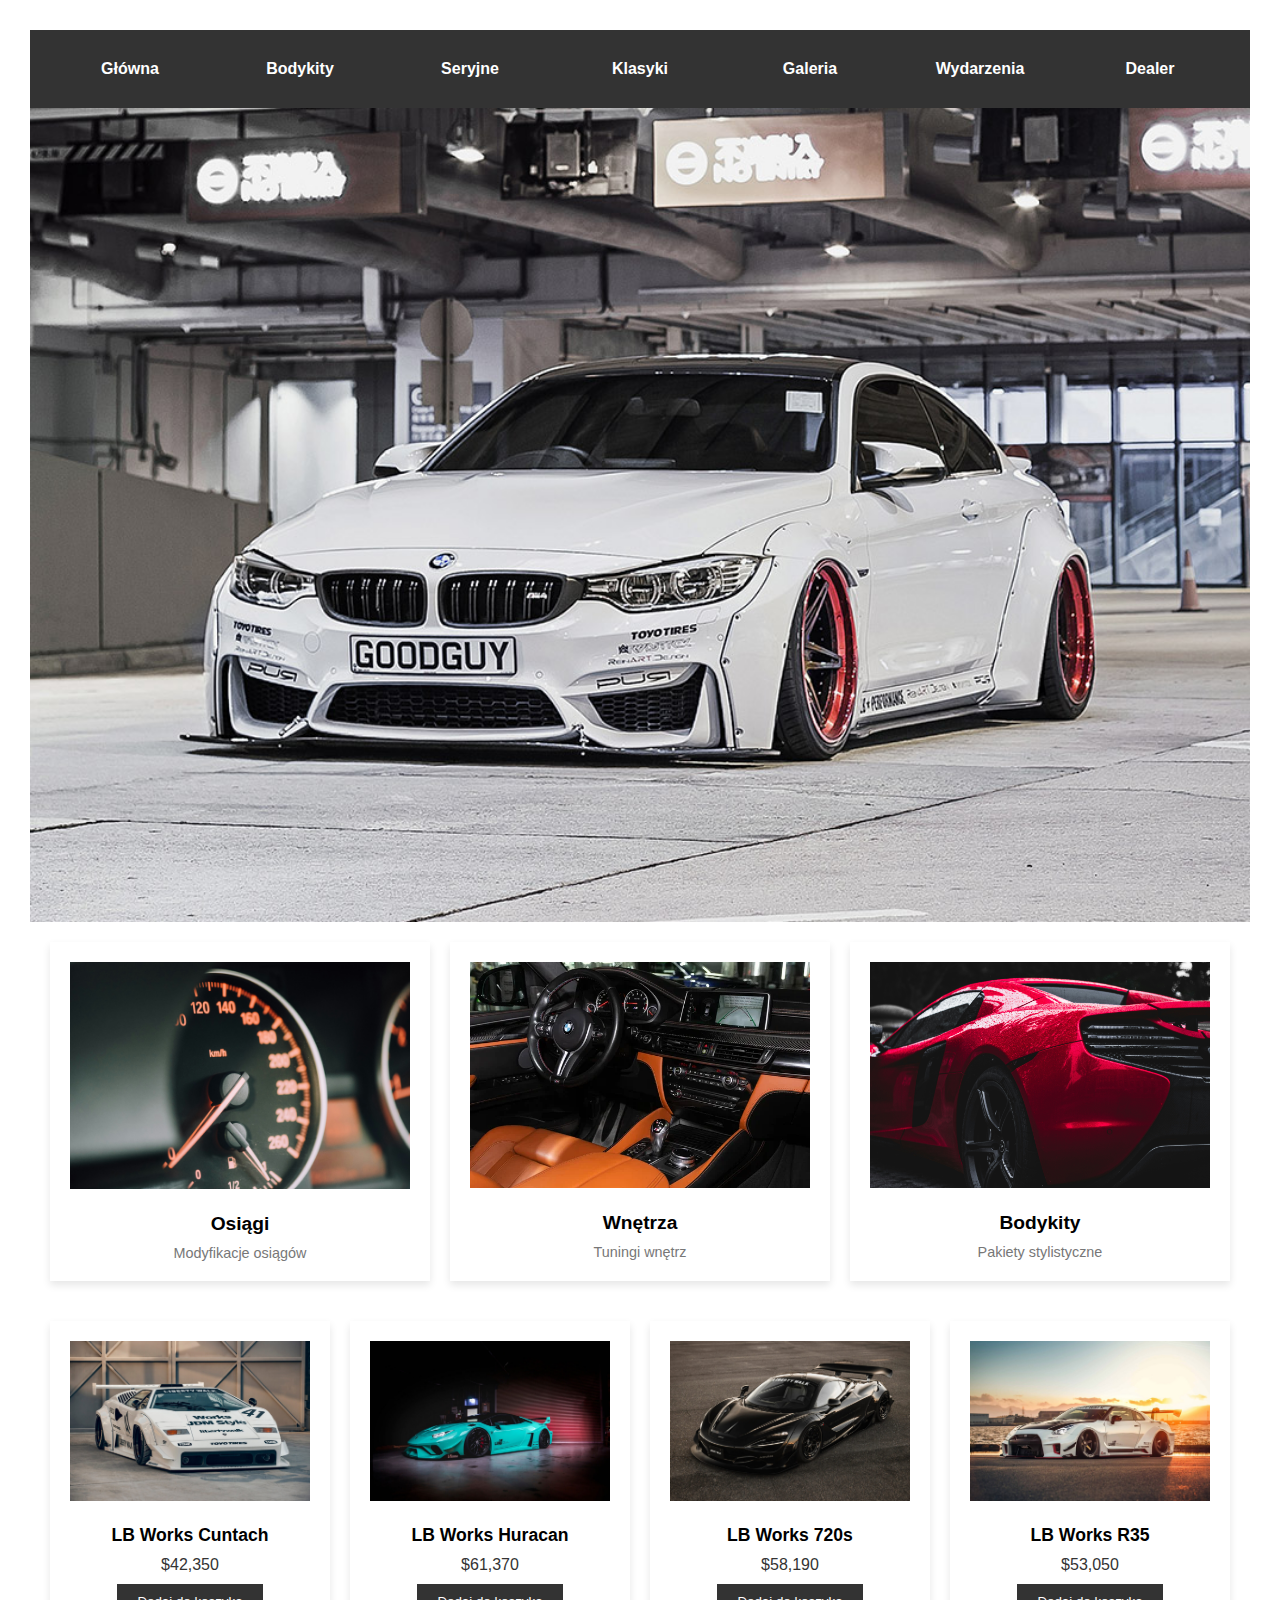
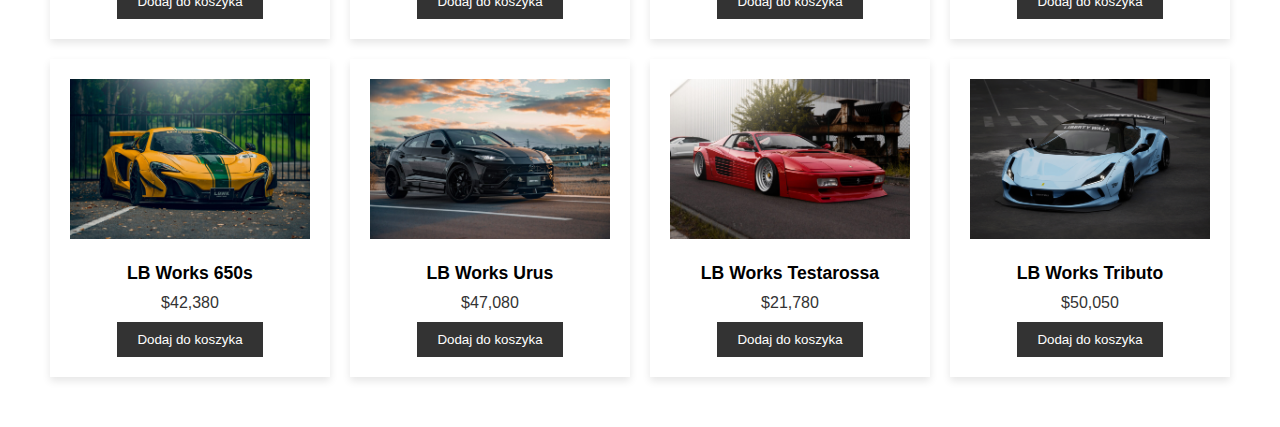
<file: index.html>
<!DOCTYPE html>
<html lang="pl">
<head>
    <meta charset="UTF-8">
    <meta name="viewport" content="width=device-width, initial-scale=1.0">
    <title>Sklep samochodowy</title>
    <link rel="stylesheet" href="style.css">
</head>
<body>
    <header>
        <nav>
            <ul class="navbar">
                <li><a href="#">Główna</a></li>
                <li><a href="#">Bodykity</a></li>
                <li><a href="#">Seryjne</a></li>
                <li><a href="#">Klasyki</a></li>
                <li><a href="#">Galeria</a></li>
                <li><a href="#">Wydarzenia</a></li>
                <li><a href="#">Dealer</a></li>
            </ul>
        </nav>
    </header>
    <section class="banner">
        <img src="obraz.jpg" alt="Tu było auto" class="mb">
    </section>

    <section class="kategorie">
        <div class="kategoria">
            <img src="liczniki.jpg" alt="Liczniki">
            <h3>Osiągi</h3>
            <p>Modyfikacje osiągów</p>
        </div>
        <div class="kategoria">
            <img src="interior.jpg" alt="Środek auta">
            <h3>Wnętrza</h3>
            <p>Tuningi wnętrz</p>
        </div>
        <div class="kategoria">
            <img src="back.jpg" alt="Tył auta">
            <h3>Bodykity</h3>
            <p>Pakiety stylistyczne</p>
        </div>
    </section>

    <section class="produkty">
        <div class="produkt">
            <img src="lbworkslambo.jpg" alt="Cuntach">
            <h4>LB Works Cuntach</h4>
            <p>$42,350</p>
            <button><a href="#">Dodaj do koszyka</a></button>
        </div>
        <div class="produkt">
            <img src="lbworkshuracan.jpg" alt="Huracan">
            <h4>LB Works Huracan</h4>
            <p>$61,370</p>
            <button><a href="#">Dodaj do koszyka</a></button>
        </div>
        <div class="produkt">
            <img src="lbworksmclaren.jpg" alt="Mclaren">
            <h4>LB Works 720s</h4>
            <p>$58,190</p>
            <button><a href="#">Dodaj do koszyka</a></button>
        </div>
        <div class="produkt">
            <img src="lbworksgodzialla.jpg" alt="R35">
            <h4>LB Works R35</h4>
            <p>$53,050</p>
            <button><a href="#">Dodaj do koszyka</a></button>
        </div>
        <div class="produkt">
            <img src="lbworks650s.jpg" alt="650s">
            <h4>LB Works 650s</h4>
            <p>$42,380</p>
            <button><a href="#">Dodaj do koszyka</a></button>
        </div>
        <div class="produkt">
            <img src="lbworksurus.jpg" alt="Urus">
            <h4>LB Works Urus</h4>
            <p>$47,080</p>
            <button><a href="#">Dodaj do koszyka</a></button>
        </div>
        <div class="produkt">
            <img src="lbworkstestarossa.jpg" alt="Testarossa">
            <h4>LB Works Testarossa</h4>
            <p>$21,780</p>
            <button><a href="#">Dodaj do koszyka</a></button>
        </div>
        <div class="produkt">
            <img src="lbworkstributo.jpg" alt="Tributo">
            <h4>LB Works Tributo</h4>
            <p>$50,050</p>
            <button><a href="#">Dodaj do koszyka</a></button>
        </div>
    </section>
</body>
</html>
</file>
<file: style.css>
* {
    margin: 0;
    padding: 0;
    box-sizing: border-box;
}

body {
    margin: 30px;
    font-family: Arial, sans-serif;
}

header {
    background-color: #333;
    padding: 10px 0;
}

.navbar {
    display: grid;
    grid-template-columns: repeat(auto-fit, minmax(150px, 1fr));
    gap: 10px;
    justify-items: center;
    list-style: none;
    color: lightgrey;
    text-align: center;
    padding: 20px;
}

.navbar li a {
    color: white;
    text-decoration: none;
    padding: 10px 20px;
    font-weight: bold;
    background-color: #333;
    transition:0.3s ease;
}

.navbar li a:hover {
    background-color: #555;
}

.banner {
    display: flex;
    justify-content: center;
}

.mb {
    width: 100%;
    height: auto;
}

.kategorie {
    display: grid;
    grid-template-columns: repeat(3, 1fr);
    gap: 20px;
    padding: 20px;
    margin: 0 auto;
    text-align: center;
}

.kategoria {
    background-color: #fff;
    padding: 20px;
    box-shadow: 0 4px 8px rgba(0, 0, 0, 0.1);
    transition:0.3s ease;
}

.kategoria:hover {
    transform: scale(1.05);
}

.kategoria img {
    width: 100%;
    height: auto;
    margin-bottom: 10px;
}

.kategoria h3 {
    margin: 10px 0;
    font-size: 1.2rem;
}

.kategoria p {
    font-size: 0.9rem;
    color: #777;
}

.produkty {
    display: grid;
    grid-template-columns: repeat(4, 1fr);
    gap: 20px;
    padding: 20px;
    margin: 0 auto;
}

.produkt {
    background-color: #fff;
    padding: 20px;
    box-shadow: 0 4px 8px rgba(0, 0, 0, 0.1);
    text-align: center;
    transition:0.3s ease;
}

.produkt:hover {
    transform: scale(1.05);
}

.produkt img {
    width: 100%;
    height: auto;
    margin-bottom: 10px;
}

.produkt h4 {
    margin: 10px 0;
    font-size: 1.1rem;
}

.produkt p {
    font-size: 1rem;
    color: #333;
    margin: 10px;
}

button {
    padding: 10px 20px;
    background-color: #333;
    color: white;
    border: none;
    cursor: pointer;
    transition:0.3s ease;
}

button:hover {
    background-color: #555;
}
button a {
    color: white;
    text-decoration: none;
}

@media (max-width: 768px) {
    .kategorie, .produkty {
        grid-template-columns: repeat(2, 1fr);
    }
}

@media (max-width: 480px) {
    .kategorie, .produkty {
        grid-template-columns: 1fr;
    }
}
</file>
